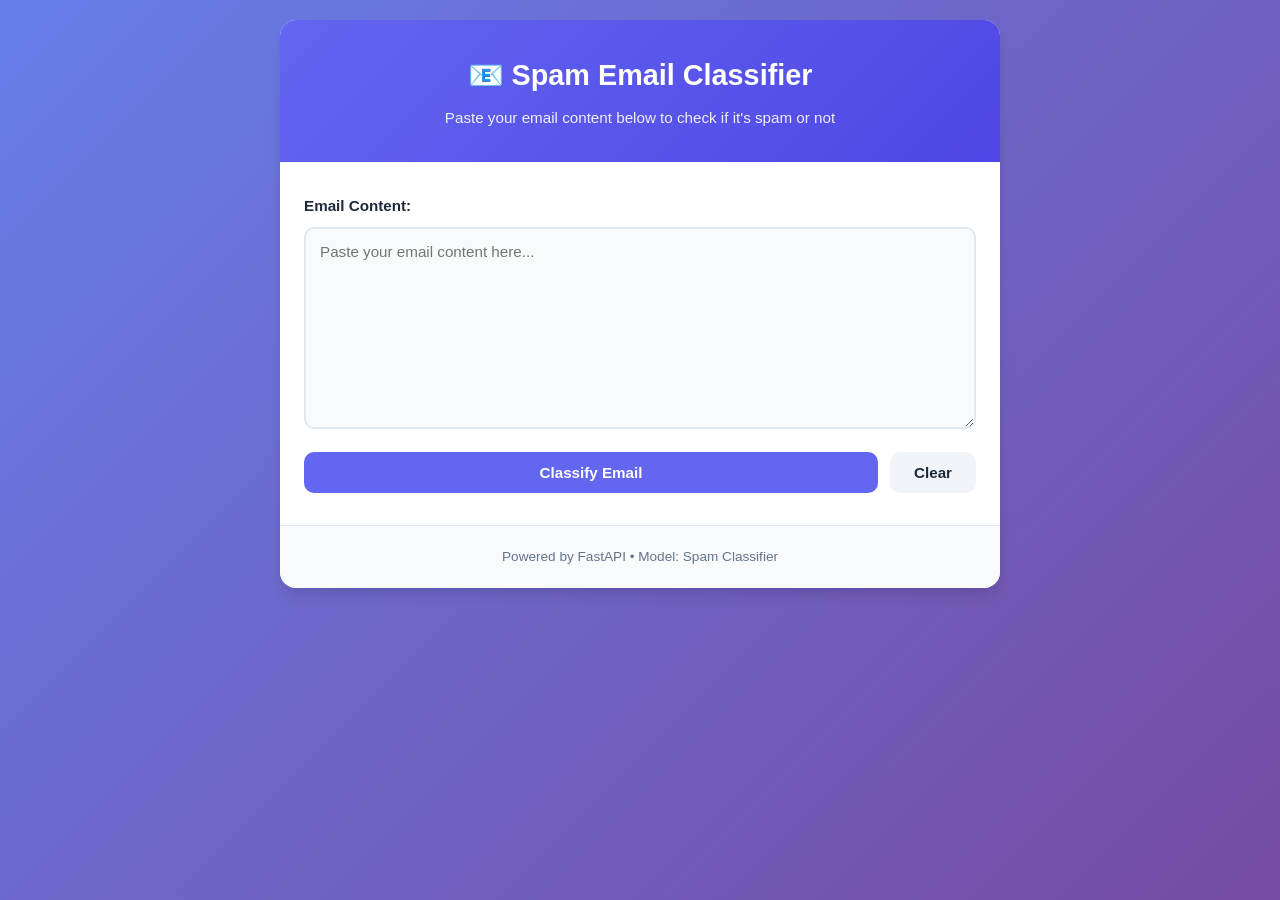
<file: frontend/index.html>
<!DOCTYPE html>
<html lang="en">
<head>
    <meta charset="UTF-8">
    <meta name="viewport" content="width=device-width, initial-scale=1.0">
    <title>Spam Email Classifier</title>
    <link rel="stylesheet" href="styles.css">
</head>
<body>
    <div class="container">
        <header>
            <h1>📧 Spam Email Classifier</h1>
            <p class="subtitle">Paste your email content below to check if it's spam or not</p>
        </header>

        <main>
            <div class="input-section">
                <label for="emailInput">Email Content:</label>
                <textarea 
                    id="emailInput" 
                    placeholder="Paste your email content here..."
                    rows="10"
                ></textarea>
                
                <div class="button-group">
                    <button id="predictBtn" class="btn-primary">
                        <span class="btn-text">Classify Email</span>
                        <span class="spinner hidden"></span>
                    </button>
                    <button id="clearBtn" class="btn-secondary">Clear</button>
                </div>
            </div>

            <div id="resultSection" class="result-section hidden">
                <div id="resultCard" class="result-card">
                    <div class="result-icon" id="resultIcon">✓</div>
                    <h2 id="resultTitle">Result</h2>
                    <p id="resultMessage"></p>
                    <div class="confidence-bar">
                        <div class="confidence-label">
                            <span>Confidence:</span>
                            <span id="confidenceValue">0%</span>
                        </div>
                        <div class="confidence-track">
                            <div id="confidenceFill" class="confidence-fill"></div>
                        </div>
                    </div>
                </div>
            </div>

            <div id="errorSection" class="error-section hidden">
                <p id="errorMessage"></p>
            </div>
        </main>

        <footer>
            <p>Powered by FastAPI • Model: Spam Classifier</p>
        </footer>
    </div>

    <script src="script.js"></script>
</body>
</html>
</file>
<file: frontend/styles.css>
* {
    margin: 0;
    padding: 0;
    box-sizing: border-box;
}

:root {
    --primary: #6366f1;
    --primary-dark: #4f46e5;
    --secondary: #64748b;
    --success: #10b981;
    --success-bg: #d1fae5;
    --danger: #ef4444;
    --danger-bg: #fee2e2;
    --bg: #f1f5f9;
    --card-bg: #ffffff;
    --text: #1e293b;
    --text-light: #64748b;
    --border: #e2e8f0;
    --shadow: 0 4px 6px -1px rgba(0, 0, 0, 0.1), 0 2px 4px -1px rgba(0, 0, 0, 0.06);
    --shadow-lg: 0 10px 15px -3px rgba(0, 0, 0, 0.1), 0 4px 6px -2px rgba(0, 0, 0, 0.05);
}

body {
    font-family: -apple-system, BlinkMacSystemFont, 'Segoe UI', Roboto, 'Helvetica Neue', Arial, sans-serif;
    background: linear-gradient(135deg, #667eea 0%, #764ba2 100%);
    min-height: 100vh;
    padding: 20px;
    color: var(--text);
    line-height: 1.6;
}

.container {
    max-width: 720px;
    margin: 0 auto;
    background: var(--card-bg);
    border-radius: 16px;
    box-shadow: var(--shadow-lg);
    overflow: hidden;
    animation: slideUp 0.5s ease-out;
}

@keyframes slideUp {
    from {
        opacity: 0;
        transform: translateY(20px);
    }
    to {
        opacity: 1;
        transform: translateY(0);
    }
}

header {
    background: linear-gradient(135deg, var(--primary) 0%, var(--primary-dark) 100%);
    color: white;
    padding: 32px 24px;
    text-align: center;
}

header h1 {
    font-size: 1.8rem;
    margin-bottom: 8px;
    font-weight: 700;
}

.subtitle {
    opacity: 0.9;
    font-size: 0.95rem;
}

main {
    padding: 32px 24px;
}

.input-section label {
    display: block;
    font-weight: 600;
    margin-bottom: 8px;
    color: var(--text);
    font-size: 0.95rem;
}

textarea {
    width: 100%;
    padding: 14px;
    border: 2px solid var(--border);
    border-radius: 10px;
    font-size: 0.95rem;
    font-family: inherit;
    resize: vertical;
    transition: border-color 0.2s, box-shadow 0.2s;
    background: #f8fafc;
}

textarea:focus {
    outline: none;
    border-color: var(--primary);
    box-shadow: 0 0 0 3px rgba(99, 102, 241, 0.1);
    background: white;
}

.button-group {
    display: flex;
    gap: 12px;
    margin-top: 16px;
}

.btn-primary,
.btn-secondary {
    padding: 12px 24px;
    border: none;
    border-radius: 10px;
    font-size: 0.95rem;
    font-weight: 600;
    cursor: pointer;
    transition: all 0.2s;
    display: inline-flex;
    align-items: center;
    justify-content: center;
    gap: 8px;
    font-family: inherit;
}

.btn-primary {
    background: var(--primary);
    color: white;
    flex: 1;
}

.btn-primary:hover:not(:disabled) {
    background: var(--primary-dark);
    transform: translateY(-1px);
    box-shadow: var(--shadow);
}

.btn-primary:disabled {
    opacity: 0.7;
    cursor: not-allowed;
}

.btn-secondary {
    background: var(--bg);
    color: var(--text);
}

.btn-secondary:hover {
    background: var(--border);
}

.spinner {
    display: inline-block;
    width: 16px;
    height: 16px;
    border: 2px solid rgba(255, 255, 255, 0.3);
    border-top-color: white;
    border-radius: 50%;
    animation: spin 0.6s linear infinite;
}

@keyframes spin {
    to { transform: rotate(360deg); }
}

.hidden {
    display: none !important;
}

/* Result Section */
.result-section {
    margin-top: 24px;
    animation: fadeIn 0.3s ease-out;
}

@keyframes fadeIn {
    from { opacity: 0; }
    to { opacity: 1; }
}

.result-card {
    padding: 24px;
    border-radius: 12px;
    text-align: center;
    border: 2px solid;
}

.result-card.spam {
    background: var(--danger-bg);
    border-color: var(--danger);
}

.result-card.ham {
    background: var(--success-bg);
    border-color: var(--success);
}

.result-icon {
    font-size: 3rem;
    margin-bottom: 8px;
    line-height: 1;
}

.result-card h2 {
    font-size: 1.4rem;
    margin-bottom: 8px;
}

.result-card.spam h2 {
    color: var(--danger);
}

.result-card.ham h2 {
    color: var(--success);
}

.result-card p {
    color: var(--text-light);
    margin-bottom: 16px;
}

.confidence-bar {
    max-width: 400px;
    margin: 0 auto;
    text-align: left;
}

.confidence-label {
    display: flex;
    justify-content: space-between;
    font-size: 0.85rem;
    font-weight: 600;
    margin-bottom: 6px;
    color: var(--text);
}

.confidence-track {
    height: 10px;
    background: rgba(255, 255, 255, 0.6);
    border-radius: 10px;
    overflow: hidden;
}

.confidence-fill {
    height: 100%;
    border-radius: 10px;
    transition: width 0.8s ease-out;
    width: 0%;
}

.result-card.spam .confidence-fill {
    background: var(--danger);
}

.result-card.ham .confidence-fill {
    background: var(--success);
}

/* Error Section */
.error-section {
    margin-top: 24px;
    padding: 16px;
    background: var(--danger-bg);
    border-left: 4px solid var(--danger);
    border-radius: 8px;
    color: #991b1b;
    animation: fadeIn 0.3s ease-out;
}

footer {
    padding: 20px 24px;
    background: #f8fafc;
    text-align: center;
    color: var(--text-light);
    font-size: 0.85rem;
    border-top: 1px solid var(--border);
}

/* Responsive */
@media (max-width: 600px) {
    body { padding: 12px; }
    header { padding: 24px 16px; }
    header h1 { font-size: 1.4rem; }
    main { padding: 20px 16px; }
    .button-group { flex-direction: column; }
    .btn-primary, .btn-secondary { width: 100%; }
}
</file>
